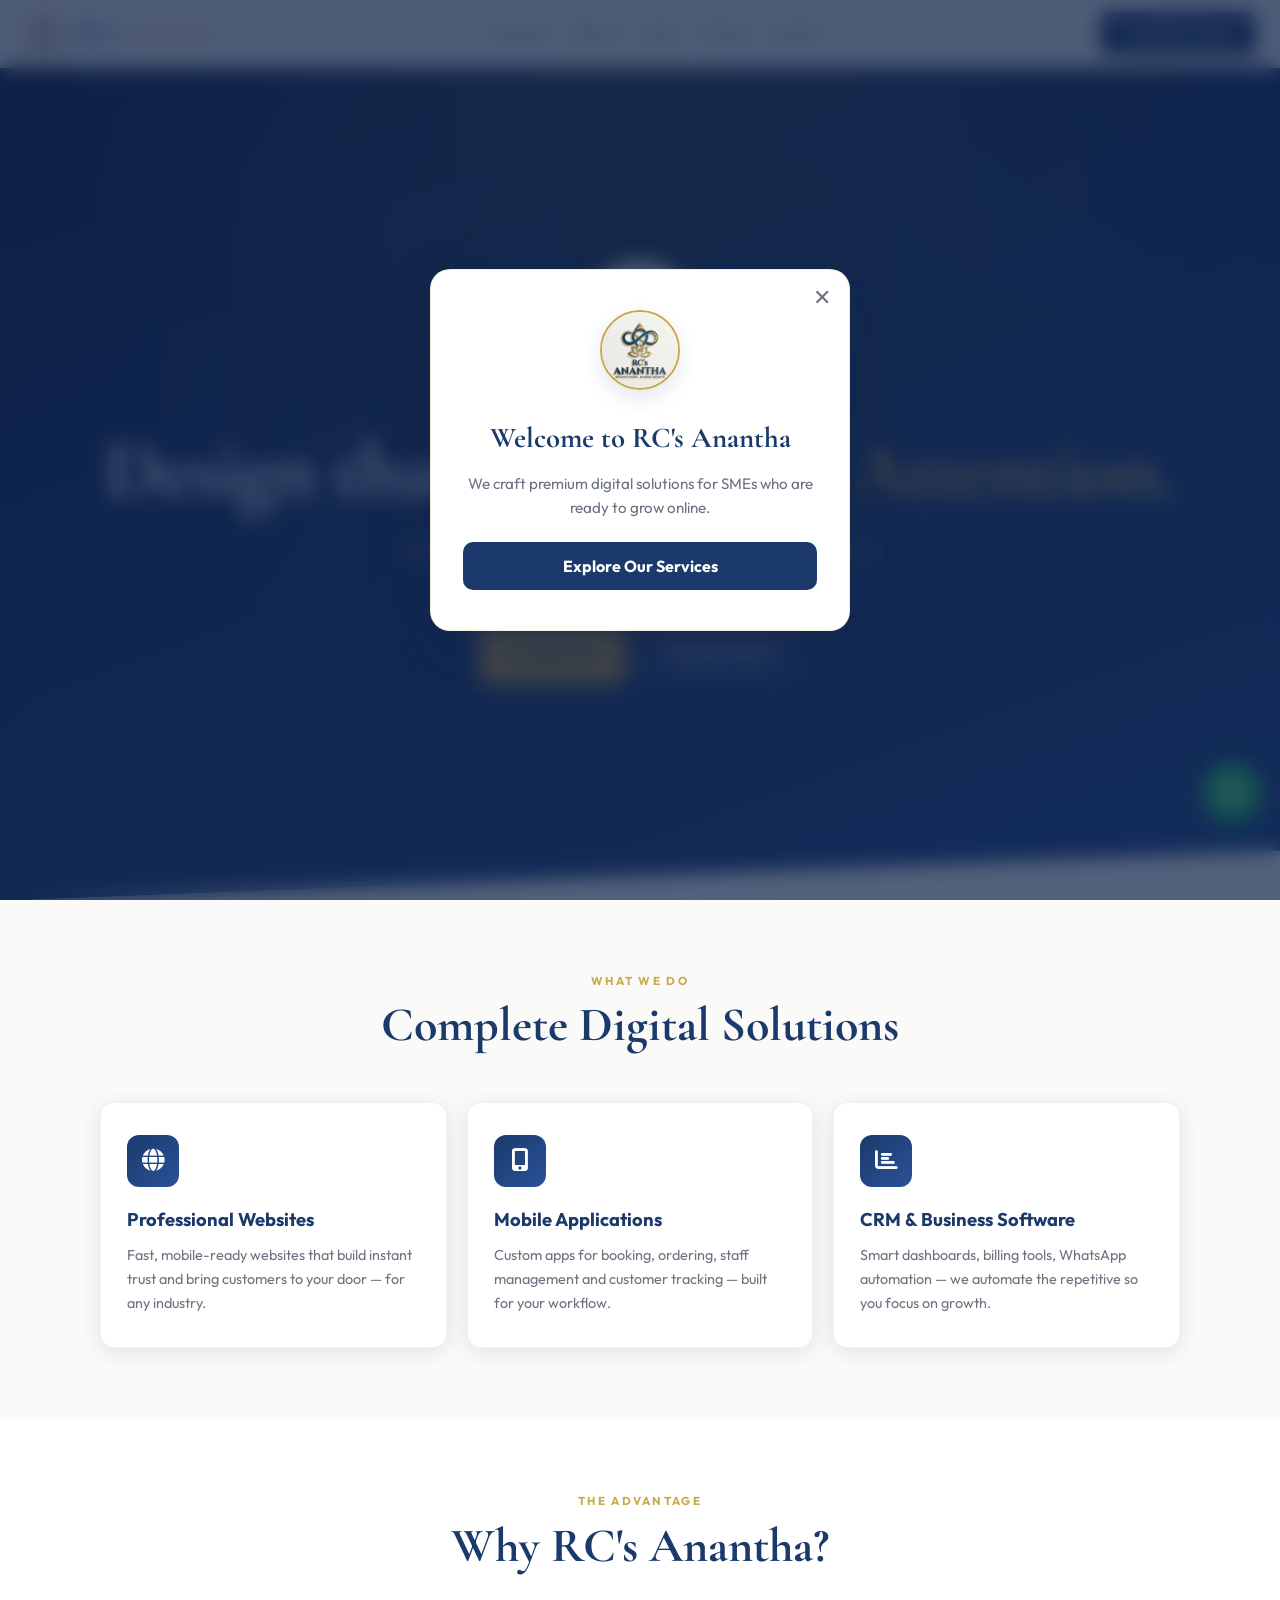
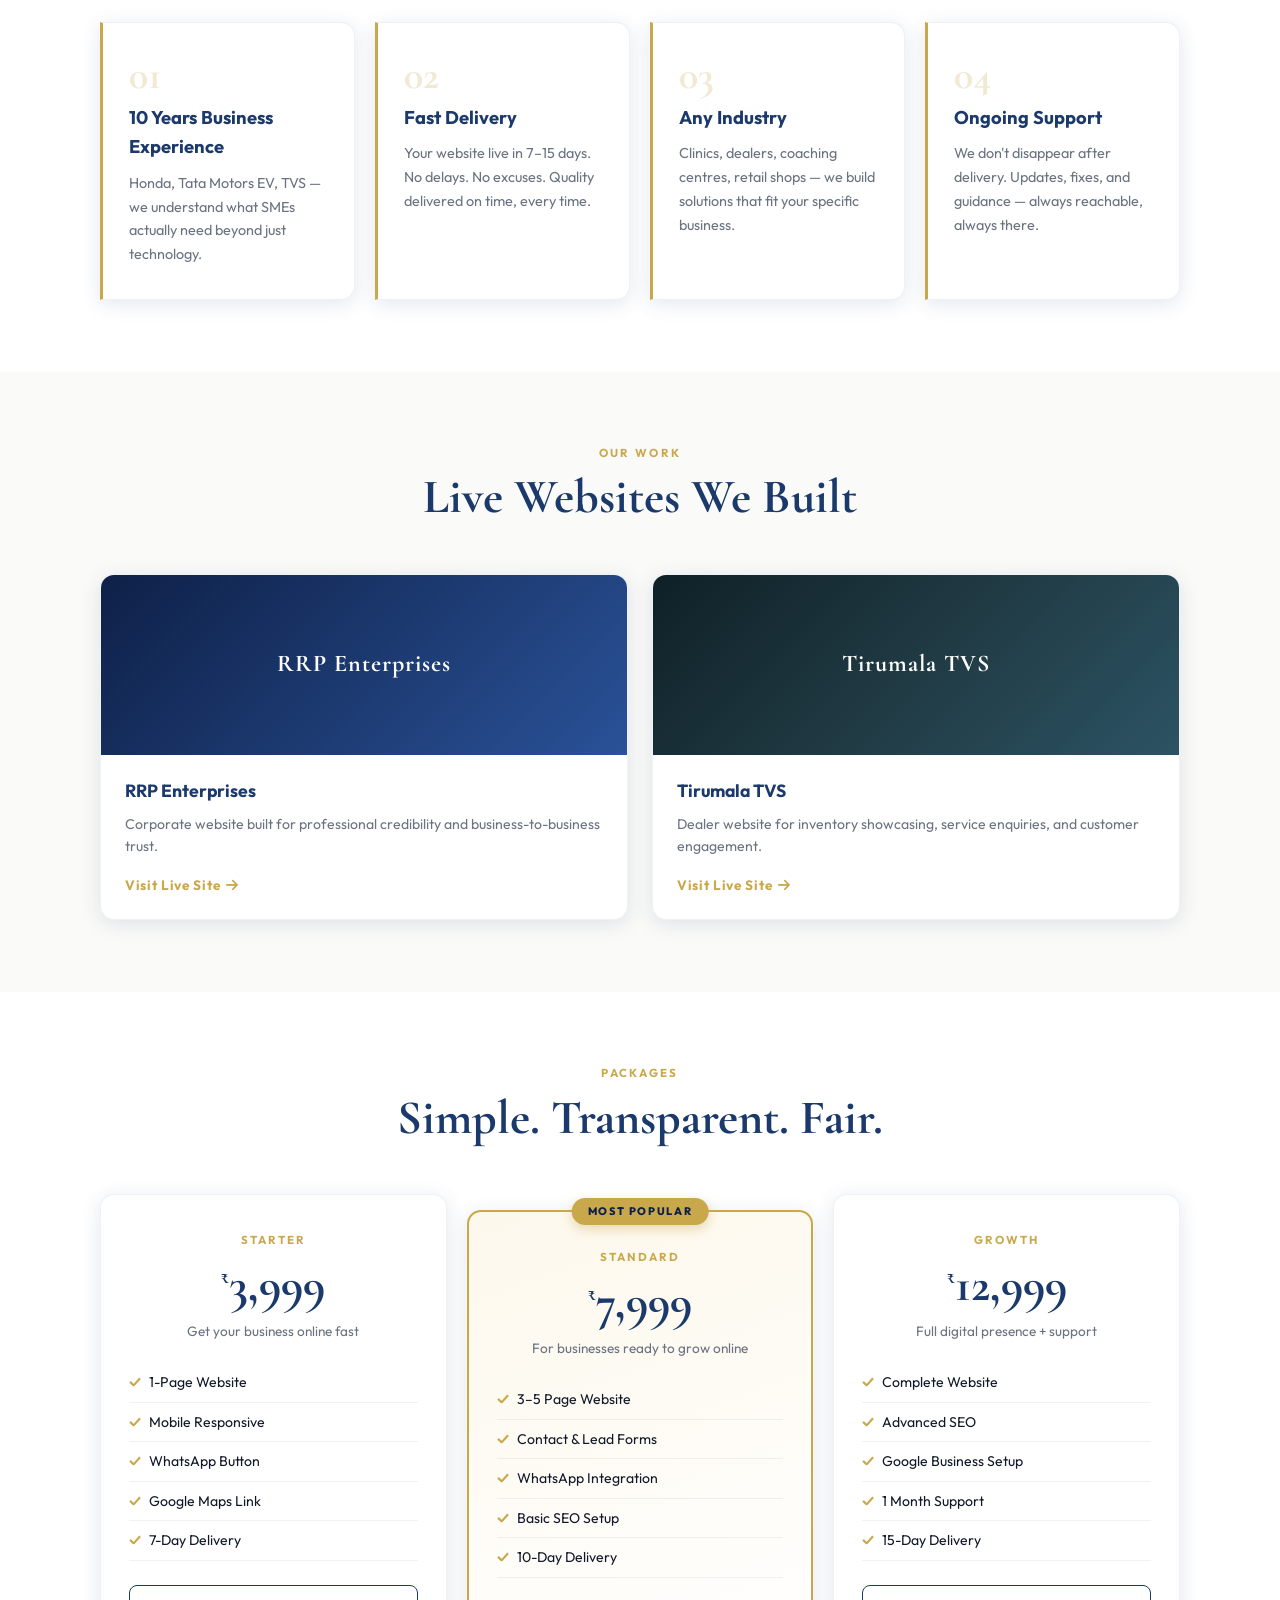
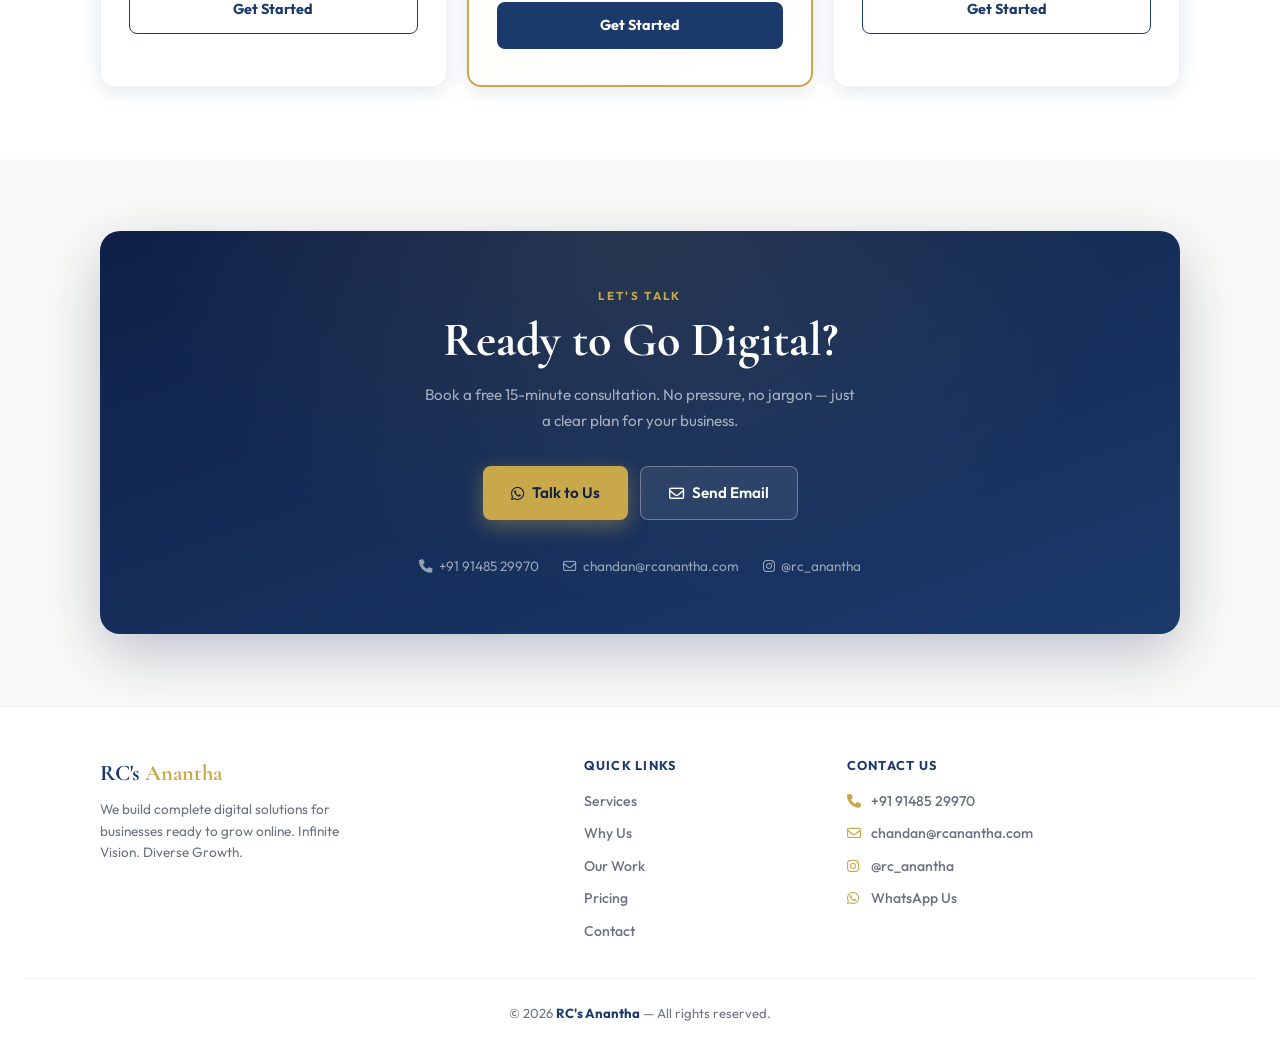
<file: index (1).html>
<!DOCTYPE html>
<html lang="en">
<head>
<meta charset="UTF-8"/>
<meta name="viewport" content="width=device-width, initial-scale=1.0, maximum-scale=1.0"/>
<title>RC's Anantha | Premier Digital Solutions</title>
<link href="https://fonts.googleapis.com/css2?family=Cormorant+Garamond:wght@600;700&family=Outfit:wght@300;400;500;600;700;800&display=swap" rel="stylesheet"/>
<link rel="stylesheet" href="https://cdnjs.cloudflare.com/ajax/libs/font-awesome/6.4.0/css/all.min.css"/>
<style>
:root {
  --navy: #1B3A6B;
  --navy-dark: #0e2047;
  --navy-light: #2a5298;
  --gold: #C9A84C;
  --gold-light: #e0c46a;
  --gold-pale: #FDF8EC;
  --cream: #FAFAF8;
  --white: #ffffff;
  --text: #111827;
  --muted: #6B7280;
  --border: rgba(201,168,76,0.2);
  --shadow-navy: rgba(27,58,107,0.12);
}

*{margin:0;padding:0;box-sizing:border-box;}
html{scroll-behavior:smooth;-webkit-text-size-adjust:100%;}

body{
  font-family:'Outfit',sans-serif;
  color:var(--text);
  background:var(--cream);
  overflow-x:hidden;
  line-height:1.6;
}

/* ── POPUP ─────────────────────────────── */
.popup-overlay{
  position:fixed;inset:0;
  background:rgba(14,32,71,0.7);
  backdrop-filter:blur(10px);
  z-index:9999;
  display:flex;align-items:center;justify-content:center;
  opacity:0;pointer-events:none;
  transition:opacity 0.4s ease;
  padding:20px;
}
.popup-overlay.active{opacity:1;pointer-events:auto;}
.popup-box{
  background:#fff;border-radius:20px;
  padding:40px 32px;max-width:420px;width:100%;
  text-align:center;position:relative;
  transform:scale(0.9) translateY(20px);
  transition:all 0.4s cubic-bezier(0.175,0.885,0.32,1.275);
  box-shadow:0 30px 60px rgba(14,32,71,0.25);
  border:1.5px solid var(--border);
}
.popup-overlay.active .popup-box{transform:scale(1) translateY(0);}
.popup-close{
  position:absolute;top:14px;right:18px;
  font-size:1.4rem;color:var(--muted);
  cursor:pointer;transition:color 0.2s;
  background:none;border:none;
}
.popup-close:hover{color:var(--navy);}
.popup-logo{
  width:80px;height:80px;border-radius:50%;
  object-fit:cover;margin-bottom:18px;
  border:2px solid var(--gold);
  box-shadow:0 8px 20px var(--shadow-navy);
}
.popup-box h2{
  font-family:'Cormorant Garamond',serif;
  font-size:1.8rem;color:var(--navy);margin-bottom:10px;
}
.popup-box p{color:var(--muted);font-size:0.95rem;margin-bottom:22px;line-height:1.6;}
.popup-btn{
  display:block;width:100%;padding:14px;
  background:var(--navy);color:#fff;
  border:none;border-radius:10px;
  font-family:'Outfit',sans-serif;
  font-size:1rem;font-weight:700;cursor:pointer;
  transition:background 0.2s;
}
.popup-btn:hover{background:var(--navy-light);}

/* ── NAV ────────────────────────────────── */
nav{
  position:fixed;top:0;width:100%;z-index:100;
  padding:12px 24px;
  display:flex;justify-content:space-between;align-items:center;
  background:rgba(250,250,248,0.92);
  backdrop-filter:blur(20px);
  border-bottom:1px solid var(--border);
  box-shadow:0 2px 20px rgba(27,58,107,0.06);
}
.nav-brand{display:flex;align-items:center;gap:10px;text-decoration:none;}
.nav-logo{
  width:42px;height:42px;border-radius:50%;
  object-fit:cover;border:2px solid var(--gold);
  box-shadow:0 2px 8px var(--shadow-navy);
  flex-shrink:0;
}
.nav-name{
  font-family:'Cormorant Garamond',serif;
  font-size:1.5rem;font-weight:700;
  color:var(--navy);letter-spacing:0.02em;
  white-space:nowrap;
}
.nav-name span{color:var(--gold);}
.nav-links{display:flex;gap:24px;align-items:center;}
.nav-links a{
  text-decoration:none;color:var(--muted);
  font-weight:500;font-size:0.9rem;
  transition:color 0.2s;
}
.nav-links a:hover{color:var(--navy);}
.nav-cta{
  background:var(--navy);color:#fff;
  padding:10px 22px;border-radius:8px;
  text-decoration:none;font-weight:600;
  font-size:0.88rem;transition:all 0.2s;
  white-space:nowrap;
}
.nav-cta:hover{background:var(--navy-light);transform:translateY(-1px);}

/* ── MOBILE BOTTOM NAV ───────────────────── */
.mob-nav{
  display:none;
  position:fixed;bottom:0;width:100%;z-index:100;
  background:rgba(255,255,255,0.96);
  backdrop-filter:blur(20px);
  border-top:1px solid var(--border);
  padding:10px 0 14px;
  justify-content:space-around;
}
.mob-nav a{
  display:flex;flex-direction:column;align-items:center;
  gap:3px;text-decoration:none;
  color:var(--muted);font-size:0.7rem;font-weight:600;
}
.mob-nav a i{font-size:1.15rem;transition:color 0.2s;}
.mob-nav a.active,.mob-nav a:hover{color:var(--navy);}
.mob-nav a.active i{color:var(--gold);}

/* ── FLOATING WA ─────────────────────────── */
.wa-btn{
  position:fixed;right:20px;
  width:56px;height:56px;
  background:#25D366;color:#fff;
  border-radius:50%;
  display:flex;align-items:center;justify-content:center;
  font-size:1.6rem;text-decoration:none;
  box-shadow:0 4px 20px rgba(37,211,102,0.4);
  z-index:99;animation:waPulse 2.5s infinite;
  transition:transform 0.2s;
  bottom:80px;
}
.wa-btn:hover{transform:scale(1.1);}
@keyframes waPulse{
  0%{box-shadow:0 0 0 0 rgba(37,211,102,0.6);}
  70%{box-shadow:0 0 0 18px rgba(37,211,102,0);}
  100%{box-shadow:0 0 0 0 rgba(37,211,102,0);}
}

/* ── HERO ────────────────────────────────── */
.hero{
  min-height:100vh;
  display:flex;flex-direction:column;
  align-items:center;justify-content:center;
  text-align:center;
  padding:100px 20px 60px;
  background:linear-gradient(160deg, var(--navy-dark) 0%, var(--navy) 55%, #1e4a8a 100%);
  position:relative;overflow:hidden;
}
.hero::before{
  content:'';position:absolute;inset:0;
  background:radial-gradient(ellipse at 50% 0%, rgba(201,168,76,0.15) 0%, transparent 65%);
}
.hero-logo{
  width:110px;height:110px;border-radius:50%;
  object-fit:cover;
  border:3px solid rgba(201,168,76,0.5);
  box-shadow:0 12px 40px rgba(0,0,0,0.3),0 0 0 6px rgba(201,168,76,0.1);
  margin-bottom:24px;
  animation:heroLogoIn 0.9s cubic-bezier(0.16,1,0.3,1) both,
            heroFloat 4s ease-in-out infinite alternate 0.9s;
  position:relative;z-index:1;
}
@keyframes heroLogoIn{
  from{opacity:0;transform:scale(0.7) translateY(20px);}
  to{opacity:1;transform:scale(1) translateY(0);}
}
@keyframes heroFloat{
  from{transform:translateY(0);}
  to{transform:translateY(-8px);}
}
.hero-label{
  font-size:0.75rem;letter-spacing:0.22em;
  text-transform:uppercase;color:var(--gold);
  font-weight:700;margin-bottom:14px;
  animation:fadeUp 0.8s ease 0.2s both;
  position:relative;z-index:1;
}
.hero h1{
  font-family:'Cormorant Garamond',serif;
  font-size:clamp(2.6rem,7vw,5rem);
  font-weight:700;color:#fff;
  line-height:1.1;letter-spacing:-0.01em;
  white-space:nowrap;
  animation:fadeUp 0.8s ease 0.3s both;
  position:relative;z-index:1;
}
/* Responsive: allow wrap on very small screens */
@media(max-width:400px){.hero h1{white-space:normal;font-size:2.2rem;}}
.hero h1 em{
  font-style:normal;
  background:linear-gradient(90deg,var(--gold),var(--gold-light),var(--gold));
  background-size:200% auto;
  -webkit-background-clip:text;
  -webkit-text-fill-color:transparent;
  animation:shine 3s linear infinite;
}
@keyframes shine{to{background-position:200% center;}}
.hero-sub{
  font-size:clamp(0.95rem,2vw,1.1rem);
  color:rgba(255,255,255,0.65);
  max-width:500px;margin:20px auto 0;
  font-weight:300;line-height:1.7;
  animation:fadeUp 0.8s ease 0.4s both;
  position:relative;z-index:1;
}
.hero-btns{
  display:flex;gap:12px;justify-content:center;
  flex-wrap:wrap;margin-top:32px;
  animation:fadeUp 0.8s ease 0.5s both;
  position:relative;z-index:1;
}
.btn{
  display:inline-flex;align-items:center;gap:8px;
  padding:14px 28px;border-radius:8px;
  text-decoration:none;font-weight:600;
  font-size:0.95rem;transition:all 0.2s;
  cursor:pointer;border:none;font-family:'Outfit',sans-serif;
}
.btn-primary{
  background:var(--gold);color:var(--navy-dark);
  box-shadow:0 6px 20px rgba(201,168,76,0.4);
}
.btn-primary:hover{background:var(--gold-light);transform:translateY(-2px);}
.btn-outline{
  border:1.5px solid rgba(255,255,255,0.3);
  color:#fff;background:rgba(255,255,255,0.08);
}
.btn-outline:hover{border-color:var(--gold);color:var(--gold);}
.btn-navy{background:var(--navy);color:#fff;}
.btn-navy:hover{background:var(--navy-light);transform:translateY(-2px);}
.btn-talk{
  display:inline-flex;align-items:center;gap:10px;
  padding:16px 32px;border-radius:8px;
  background:var(--gold);color:var(--navy-dark);
  font-weight:700;font-size:1rem;
  text-decoration:none;
  box-shadow:0 8px 24px rgba(201,168,76,0.35);
  transition:all 0.2s;
}
.btn-talk:hover{background:var(--gold-light);transform:translateY(-2px);}

.hero-divider{
  position:absolute;bottom:-1px;left:0;right:0;height:50px;
  background:linear-gradient(to bottom right,transparent 49.5%,var(--cream) 50%);
}

/* ── SECTIONS ────────────────────────────── */
section{padding:72px 20px;}
.container{max-width:1080px;margin:0 auto;}
.sec-label{
  font-size:0.72rem;letter-spacing:0.2em;
  text-transform:uppercase;color:var(--gold);
  font-weight:700;margin-bottom:8px;
}
.sec-title{
  font-family:'Cormorant Garamond',serif;
  font-size:clamp(1.9rem,5vw,3rem);
  font-weight:700;color:var(--navy);
  line-height:1.15;margin-bottom:10px;
}
.sec-header{text-align:center;margin-bottom:48px;}

/* ── CARDS ───────────────────────────────── */
.grid-3{display:grid;grid-template-columns:repeat(auto-fit,minmax(260px,1fr));gap:20px;}
.grid-4{display:grid;grid-template-columns:repeat(auto-fit,minmax(220px,1fr));gap:20px;}
.grid-2{display:grid;grid-template-columns:repeat(auto-fit,minmax(300px,1fr));gap:24px;}

.card{
  background:#fff;border-radius:14px;
  padding:32px 26px;
  border:1px solid rgba(27,58,107,0.07);
  box-shadow:0 4px 20px var(--shadow-navy);
  transition:all 0.3s ease;
  position:relative;overflow:hidden;
}
.card::after{
  content:'';position:absolute;
  top:0;left:0;right:0;height:3px;
  background:linear-gradient(90deg,var(--navy),var(--gold));
  transform:scaleX(0);transform-origin:left;
  transition:transform 0.3s;
}
.card:hover::after{transform:scaleX(1);}
.card:hover{transform:translateY(-6px);box-shadow:0 16px 40px var(--shadow-navy);}
.card-icon{
  width:52px;height:52px;border-radius:12px;
  background:linear-gradient(135deg,var(--navy),var(--navy-light));
  display:flex;align-items:center;justify-content:center;
  color:#fff;font-size:1.4rem;margin-bottom:18px;
}
.card h3{
  font-size:1.15rem;font-weight:700;
  color:var(--navy);margin-bottom:10px;
}
.card p{font-size:0.9rem;color:var(--muted);line-height:1.65;}

/* Why cards */
.why-card{border-left:3px solid var(--gold);border-radius:0 14px 14px 0;}
.why-card .num{
  font-family:'Cormorant Garamond',serif;
  font-size:2.5rem;font-weight:700;
  color:rgba(201,168,76,0.25);
  line-height:1;margin-bottom:8px;
}

/* Portfolio */
.port-card{padding:0;overflow:hidden;}
.port-top{
  height:180px;
  display:flex;align-items:center;justify-content:center;
  font-family:'Cormorant Garamond',serif;
  font-size:1.5rem;color:#fff;font-weight:700;
  letter-spacing:0.04em;
  background:linear-gradient(135deg,var(--navy-dark),var(--navy-light));
}
.port-top.tvs{background:linear-gradient(135deg,#0f2027,#203a43,#2c5364);}
.port-body{padding:22px 24px;}
.port-body h3{font-size:1.1rem;font-weight:700;color:var(--navy);margin-bottom:8px;}
.port-body p{font-size:0.88rem;color:var(--muted);margin-bottom:14px;line-height:1.6;}
.port-link{
  color:var(--gold);font-size:0.85rem;font-weight:700;
  text-decoration:none;letter-spacing:0.05em;
  display:inline-flex;align-items:center;gap:6px;
  transition:gap 0.2s;
}
.port-link:hover{gap:10px;color:var(--navy);}

/* Pricing */
.price-card{text-align:center;padding:36px 28px;}
.price-card.pop{
  border:2px solid var(--gold);
  background:linear-gradient(160deg,var(--gold-pale),#fff);
  position:relative;
  overflow:visible;
  margin-top:16px;
}
.pop-badge{
  position:absolute;top:-14px;left:50%;
  transform:translateX(-50%);
  background:var(--gold);color:var(--navy-dark);
  font-size:0.68rem;font-weight:800;letter-spacing:0.15em;
  padding:5px 16px;border-radius:20px;
  white-space:nowrap;
  box-shadow:0 4px 12px rgba(201,168,76,0.4);
  z-index:10;
}
.price-name{
  font-size:0.72rem;letter-spacing:0.18em;
  text-transform:uppercase;color:var(--gold);
  font-weight:700;margin-bottom:10px;
}
.price-amt{
  font-family:'Cormorant Garamond',serif;
  font-size:3rem;font-weight:700;color:var(--navy);
  line-height:1;margin:12px 0;
}
.price-amt sup{font-size:1.2rem;vertical-align:super;}
.price-desc{font-size:0.85rem;color:var(--muted);margin-bottom:20px;}
.price-list{list-style:none;text-align:left;margin-bottom:24px;}
.price-list li{
  font-size:0.88rem;color:var(--text);
  padding:8px 0;border-bottom:1px solid rgba(0,0,0,0.05);
  display:flex;align-items:center;gap:8px;
}
.price-list li::before{content:'✓';color:var(--gold);font-weight:800;}
.price-btn{
  display:block;width:100%;padding:12px;
  border-radius:8px;text-decoration:none;
  font-weight:700;font-size:0.9rem;
  transition:all 0.2s;cursor:pointer;border:none;
  font-family:'Outfit',sans-serif;
}
.price-btn-outline{
  background:transparent;
  border:1.5px solid var(--navy);
  color:var(--navy);
}
.price-btn-outline:hover{background:var(--navy);color:#fff;}
.price-btn-solid{background:var(--navy);color:#fff;}
.price-btn-solid:hover{background:var(--navy-light);}

/* Contact section */
.contact-box{
  background:linear-gradient(160deg,var(--navy-dark),var(--navy));
  border-radius:20px;padding:56px 32px;
  text-align:center;
  box-shadow:0 20px 60px rgba(14,32,71,0.25);
  position:relative;overflow:hidden;
}
.contact-box::before{
  content:'';position:absolute;inset:0;
  background:radial-gradient(ellipse at 50% 0%,rgba(201,168,76,0.12) 0%,transparent 65%);
}
.contact-box .sec-title{color:#fff;position:relative;z-index:1;}
.contact-box .sec-label{position:relative;z-index:1;}
.contact-sub{
  color:rgba(255,255,255,0.6);font-size:0.95rem;
  max-width:440px;margin:14px auto 32px;
  line-height:1.7;position:relative;z-index:1;
}
.contact-btns{
  display:flex;gap:12px;justify-content:center;
  flex-wrap:wrap;position:relative;z-index:1;
  margin-bottom:36px;
}
.contact-info{
  display:flex;gap:24px;justify-content:center;
  flex-wrap:wrap;position:relative;z-index:1;
}
.contact-info a{
  color:rgba(255,255,255,0.55);font-size:0.85rem;
  text-decoration:none;transition:color 0.2s;
  display:flex;align-items:center;gap:6px;
}
.contact-info a:hover{color:var(--gold);}

/* Talk to Us sticky mobile bar */
.talk-bar{
  display:none;
  position:fixed;bottom:64px;left:0;right:0;
  padding:10px 16px;
  background:var(--gold);
  z-index:98;text-align:center;
}
.talk-bar a{
  color:var(--navy-dark);font-weight:800;
  font-size:1rem;text-decoration:none;
  display:flex;align-items:center;justify-content:center;gap:8px;
}

/* Footer */
footer{
  background:#fff;border-top:1px solid rgba(27,58,107,0.08);
  padding:48px 24px 24px;
}
.footer-grid{
  max-width:1080px;margin:0 auto;
  display:grid;grid-template-columns:2fr 1fr 1.5fr;
  gap:40px;margin-bottom:36px;
}
.footer-brand-name{
  font-family:'Cormorant Garamond',serif;
  font-size:1.4rem;font-weight:700;color:var(--navy);
  margin-bottom:8px;
}
.footer-brand-name span{color:var(--gold);}
.footer-tagline{font-size:0.85rem;color:var(--muted);line-height:1.6;max-width:260px;}
.footer-col-title{
  font-size:0.8rem;letter-spacing:0.1em;
  text-transform:uppercase;color:var(--navy);
  font-weight:700;margin-bottom:14px;
}
.footer-links{display:flex;flex-direction:column;gap:10px;}
.footer-links a{
  color:var(--muted);text-decoration:none;
  font-size:0.88rem;font-weight:500;transition:color 0.2s;
}
.footer-links a:hover{color:var(--gold);}
.footer-contact-list{display:flex;flex-direction:column;gap:10px;}
.footer-contact-list a{
  color:var(--muted);text-decoration:none;
  font-size:0.88rem;font-weight:500;
  display:flex;align-items:center;gap:8px;
  transition:color 0.2s;
}
.footer-contact-list a:hover{color:var(--navy);}
.footer-contact-list i{color:var(--gold);width:16px;}
.footer-bottom{
  text-align:center;padding-top:24px;
  border-top:1px solid rgba(27,58,107,0.07);
  font-size:0.82rem;color:var(--muted);
}
.footer-bottom span{color:var(--navy);font-weight:700;}

/* Animations */
@keyframes fadeUp{
  from{opacity:0;transform:translateY(30px);}
  to{opacity:1;transform:translateY(0);}
}
.reveal{
  opacity:0;transform:translateY(32px);
  transition:opacity 0.65s ease,transform 0.65s ease;
}
.reveal.on{opacity:1;transform:translateY(0);}
.reveal.d1{transition-delay:0.1s;}
.reveal.d2{transition-delay:0.2s;}
.reveal.d3{transition-delay:0.3s;}

/* ── MOBILE ──────────────────────────────── */
@media(max-width:768px){
  nav{padding:10px 16px;}
  .nav-links{display:none;}
  section{padding:56px 16px;}
  .hero{padding:90px 16px 56px;}
  .mob-nav{display:flex;}
  .talk-bar{display:block;}
  .wa-btn{bottom:130px;right:16px;width:50px;height:50px;font-size:1.4rem;}
  footer{padding-bottom:140px;}
  .footer-grid{grid-template-columns:1fr;gap:28px;text-align:center;}
  .footer-tagline{margin:0 auto;}
  .footer-contact-list a{justify-content:center;}
  .footer-links{align-items:center;}
}
@media(max-width:480px){
  .hero h1{font-size:2.2rem;white-space:normal;}
  .grid-3,.grid-4{grid-template-columns:1fr;}
  .price-card.pop{transform:none;}
  .contact-btns{flex-direction:column;align-items:center;}
  .contact-btns .btn{width:100%;justify-content:center;}
}
</style>
</head>
<body>

<!-- POPUP -->
<div class="popup-overlay" id="popup">
  <div class="popup-box">
    <button class="popup-close" onclick="closePopup()">&#x2715;</button>
    <img src="logo.webp" alt="RC's Anantha" class="popup-logo"/>
    <h2>Welcome to RC's Anantha</h2>
    <p>We craft premium digital solutions for SMEs who are ready to grow online.</p>
    <button class="popup-btn" onclick="closePopup()">Explore Our Services</button>
  </div>
</div>

<!-- FLOATING WA -->
<a href="https://wa.me/919148529970?text=Hi,%20I%20want%20to%20talk%20to%20you%20about%20my%20business" class="wa-btn" target="_blank" aria-label="WhatsApp">
  <i class="fab fa-whatsapp"></i>
</a>

<!-- TALK TO US BAR (mobile only) -->
<div class="talk-bar">
  <a href="https://wa.me/919148529970?text=Hi,%20I%20want%20to%20talk%20to%20you%20about%20my%20business" target="_blank">
    <i class="fab fa-whatsapp"></i> Talk to Us &mdash; Free Consultation
  </a>
</div>

<!-- NAV -->
<nav>
  <a href="#" class="nav-brand">
    <img src="logo.webp" alt="Logo" class="nav-logo"/>
    <div class="nav-name">RC's <span>Anantha</span></div>
  </a>
  <div class="nav-links">
    <a href="#services">Services</a>
    <a href="#why">Why Us</a>
    <a href="#portfolio">Work</a>
    <a href="#pricing">Pricing</a>
    <a href="#contact">Contact</a>
  </div>
  <a href="https://wa.me/919148529970?text=Hi,%20I%20want%20a%20free%20consultation" class="nav-cta" target="_blank">Consult for Demo</a>
</nav>

<!-- MOBILE NAV -->
<div class="mob-nav">
  <a href="#" class="active"><i class="fas fa-home"></i>Home</a>
  <a href="#services"><i class="fas fa-layer-group"></i>Services</a>
  <a href="#portfolio"><i class="fas fa-briefcase"></i>Work</a>
  <a href="#pricing"><i class="fas fa-tags"></i>Pricing</a>
  <a href="#contact"><i class="fas fa-phone"></i>Contact</a>
</div>

<!-- HERO -->
<section class="hero">
  <img src="logo.webp" alt="RC's Anantha" class="hero-logo"/>
  <div class="hero-label">Premier Digital Agency</div>
  <h1>Design that Commands <em>Attention.</em></h1>
  <p class="hero-sub">We build premium websites, robust apps & smart CRM systems for SMEs who refuse to be invisible online.</p>
  <div class="hero-btns">
    <a href="https://wa.me/919148529970?text=Hi,%20I%20want%20to%20talk%20to%20you%20about%20my%20business" class="btn btn-primary" target="_blank">
      <i class="fab fa-whatsapp"></i> Talk to Us
    </a>
    <a href="#portfolio" class="btn btn-outline">View Our Work</a>
  </div>
  <div class="hero-divider"></div>
</section>

<!-- SERVICES -->
<section id="services" style="background:var(--cream);">
  <div class="container">
    <div class="sec-header reveal">
      <div class="sec-label">What We Do</div>
      <div class="sec-title">Complete Digital Solutions</div>
    </div>
    <div class="grid-3">
      <div class="card reveal">
        <div class="card-icon"><i class="fas fa-globe"></i></div>
        <h3>Professional Websites</h3>
        <p>Fast, mobile-ready websites that build instant trust and bring customers to your door &mdash; for any industry.</p>
      </div>
      <div class="card reveal d1">
        <div class="card-icon"><i class="fas fa-mobile-alt"></i></div>
        <h3>Mobile Applications</h3>
        <p>Custom apps for booking, ordering, staff management and customer tracking &mdash; built for your workflow.</p>
      </div>
      <div class="card reveal d2">
        <div class="card-icon"><i class="fas fa-chart-bar"></i></div>
        <h3>CRM & Business Software</h3>
        <p>Smart dashboards, billing tools, WhatsApp automation &mdash; we automate the repetitive so you focus on growth.</p>
      </div>
    </div>
  </div>
</section>

<!-- WHY US -->
<section id="why" style="background:#fff;">
  <div class="container">
    <div class="sec-header reveal">
      <div class="sec-label">The Advantage</div>
      <div class="sec-title">Why RC's Anantha?</div>
    </div>
    <div class="grid-4">
      <div class="card why-card reveal">
        <div class="num">01</div>
        <h3>10 Years Business Experience</h3>
        <p>Honda, Tata Motors EV, TVS &mdash; we understand what SMEs actually need beyond just technology.</p>
      </div>
      <div class="card why-card reveal d1">
        <div class="num">02</div>
        <h3>Fast Delivery</h3>
        <p>Your website live in 7&ndash;15 days. No delays. No excuses. Quality delivered on time, every time.</p>
      </div>
      <div class="card why-card reveal d2">
        <div class="num">03</div>
        <h3>Any Industry</h3>
        <p>Clinics, dealers, coaching centres, retail shops &mdash; we build solutions that fit your specific business.</p>
      </div>
      <div class="card why-card reveal d3">
        <div class="num">04</div>
        <h3>Ongoing Support</h3>
        <p>We don't disappear after delivery. Updates, fixes, and guidance &mdash; always reachable, always there.</p>
      </div>
    </div>
  </div>
</section>

<!-- PORTFOLIO -->
<section id="portfolio" style="background:var(--cream);">
  <div class="container">
    <div class="sec-header reveal">
      <div class="sec-label">Our Work</div>
      <div class="sec-title">Live Websites We Built</div>
    </div>
    <div class="grid-2">
      <div class="card port-card reveal">
        <div class="port-top">RRP Enterprises</div>
        <div class="port-body">
          <h3>RRP Enterprises</h3>
          <p>Corporate website built for professional credibility and business-to-business trust.</p>
          <a href="https://rrpenterprises.co.in" class="port-link" target="_blank">Visit Live Site <i class="fas fa-arrow-right"></i></a>
        </div>
      </div>
      <div class="card port-card reveal d1">
        <div class="port-top tvs">Tirumala TVS</div>
        <div class="port-body">
          <h3>Tirumala TVS</h3>
          <p>Dealer website for inventory showcasing, service enquiries, and customer engagement.</p>
          <a href="https://tirumaltvs.in" class="port-link" target="_blank">Visit Live Site <i class="fas fa-arrow-right"></i></a>
        </div>
      </div>
    </div>
  </div>
</section>

<!-- PRICING -->
<section id="pricing" style="background:#fff;">
  <div class="container">
    <div class="sec-header reveal">
      <div class="sec-label">Packages</div>
      <div class="sec-title">Simple. Transparent. Fair.</div>
    </div>
    <div class="grid-3">
      <div class="card price-card reveal">
        <div class="price-name">Starter</div>
        <div class="price-amt"><sup>&#8377;</sup>3,999</div>
        <div class="price-desc">Get your business online fast</div>
        <ul class="price-list">
          <li>1-Page Website</li>
          <li>Mobile Responsive</li>
          <li>WhatsApp Button</li>
          <li>Google Maps Link</li>
          <li>7-Day Delivery</li>
        </ul>
        <a href="https://wa.me/919148529970?text=I%20am%20interested%20in%20the%20Starter%20package" class="price-btn price-btn-outline" target="_blank">Get Started</a>
      </div>
      <div class="card price-card pop reveal d1">
        <div class="pop-badge">MOST POPULAR</div>
        <div class="price-name">Standard</div>
        <div class="price-amt"><sup>&#8377;</sup>7,999</div>
        <div class="price-desc">For businesses ready to grow online</div>
        <ul class="price-list">
          <li>3&ndash;5 Page Website</li>
          <li>Contact & Lead Forms</li>
          <li>WhatsApp Integration</li>
          <li>Basic SEO Setup</li>
          <li>10-Day Delivery</li>
        </ul>
        <a href="https://wa.me/919148529970?text=I%20am%20interested%20in%20the%20Standard%20package" class="price-btn price-btn-solid" target="_blank">Get Started</a>
      </div>
      <div class="card price-card reveal d2">
        <div class="price-name">Growth</div>
        <div class="price-amt"><sup>&#8377;</sup>12,999</div>
        <div class="price-desc">Full digital presence + support</div>
        <ul class="price-list">
          <li>Complete Website</li>
          <li>Advanced SEO</li>
          <li>Google Business Setup</li>
          <li>1 Month Support</li>
          <li>15-Day Delivery</li>
        </ul>
        <a href="https://wa.me/919148529970?text=I%20am%20interested%20in%20the%20Growth%20package" class="price-btn price-btn-outline" target="_blank">Get Started</a>
      </div>
    </div>
  </div>
</section>

<!-- CONTACT -->
<section id="contact" style="background:var(--cream);">
  <div class="container reveal">
    <div class="contact-box">
      <div class="sec-label">Let's Talk</div>
      <div class="sec-title">Ready to Go Digital?</div>
      <p class="contact-sub">Book a free 15-minute consultation. No pressure, no jargon &mdash; just a clear plan for your business.</p>
      <div class="contact-btns">
        <a href="https://wa.me/919148529970?text=Hi,%20I%20want%20a%20free%20consultation" class="btn btn-primary" target="_blank">
          <i class="fab fa-whatsapp"></i> Talk to Us
        </a>
        <a href="mailto:chandan@rcanantha.com" class="btn btn-outline">
          <i class="far fa-envelope"></i> Send Email
        </a>
      </div>
      <div class="contact-info">
        <a href="tel:+919148529970"><i class="fas fa-phone"></i> +91 91485 29970</a>
        <a href="mailto:chandan@rcanantha.com"><i class="far fa-envelope"></i> chandan@rcanantha.com</a>
        <a href="https://instagram.com/rc_anantha" target="_blank"><i class="fab fa-instagram"></i> @rc_anantha</a>
      </div>
    </div>
  </div>
</section>

<!-- FOOTER -->
<footer>
  <div class="footer-grid">
    <div>
      <div class="footer-brand-name">RC's <span>Anantha</span></div>
      <div class="footer-tagline">We build complete digital solutions for businesses ready to grow online. Infinite Vision. Diverse Growth.</div>
    </div>
    <div>
      <div class="footer-col-title">Quick Links</div>
      <div class="footer-links">
        <a href="#services">Services</a>
        <a href="#why">Why Us</a>
        <a href="#portfolio">Our Work</a>
        <a href="#pricing">Pricing</a>
        <a href="#contact">Contact</a>
      </div>
    </div>
    <div>
      <div class="footer-col-title">Contact Us</div>
      <div class="footer-contact-list">
        <a href="tel:+919148529970"><i class="fas fa-phone"></i> +91 91485 29970</a>
        <a href="mailto:chandan@rcanantha.com"><i class="far fa-envelope"></i> chandan@rcanantha.com</a>
        <a href="https://instagram.com/rc_anantha" target="_blank"><i class="fab fa-instagram"></i> @rc_anantha</a>
        <a href="https://wa.me/919148529970" target="_blank"><i class="fab fa-whatsapp"></i> WhatsApp Us</a>
      </div>
    </div>
  </div>
  <div class="footer-bottom">
    &copy; 2026 <span>RC's Anantha</span> &mdash; All rights reserved.
  </div>
</footer>

<script>
// Popup
function closePopup(){document.getElementById('popup').classList.remove('active');}
window.addEventListener('load',()=>{
  if(!sessionStorage.getItem('seen')){
    setTimeout(()=>{document.getElementById('popup').classList.add('active');},1200);
    sessionStorage.setItem('seen','1');
  }
});

// Scroll reveal
const obs=new IntersectionObserver(entries=>{
  entries.forEach(e=>{if(e.isIntersecting){e.target.classList.add('on');obs.unobserve(e.target);}});
},{threshold:0.1});
document.querySelectorAll('.reveal').forEach(el=>obs.observe(el));

// Mobile nav active
document.querySelectorAll('.mob-nav a').forEach(a=>{
  a.addEventListener('click',function(){
    document.querySelectorAll('.mob-nav a').forEach(x=>x.classList.remove('active'));
    this.classList.add('active');
  });
});
</script>
</body>
</html>
</file>
